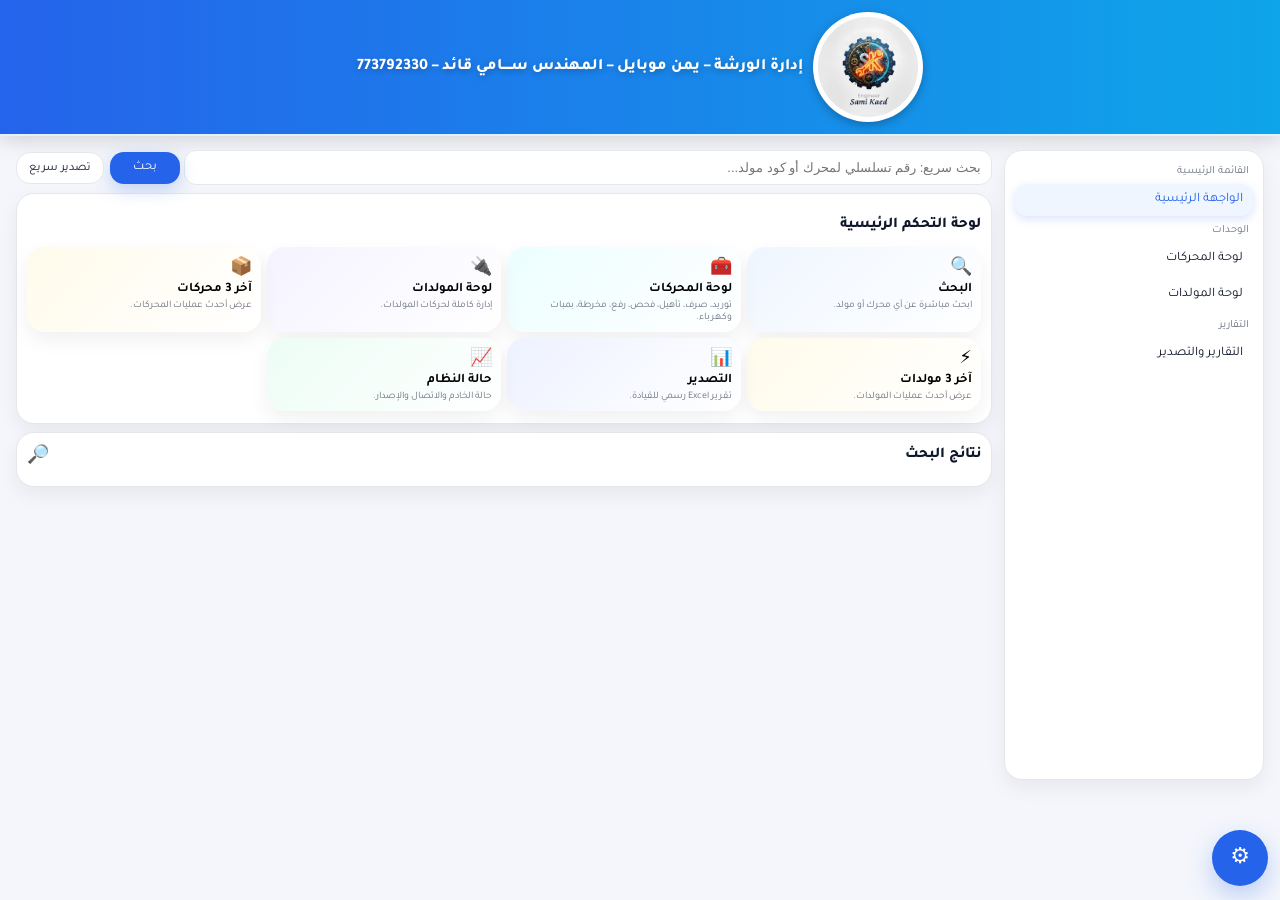
<file: frontend/index.html>
<!DOCTYPE html>
<html lang="ar" dir="rtl">
<head>
  <meta charset="UTF-8" />
  <meta name="viewport" content="width=device-width,initial-scale=1,maximum-scale=1,user-scalable=no" />
  <title>السامي | نظام إدارة الورشة</title>

  <!-- هوية بصرية: خط عربي واضح -->
  <link rel="preconnect" href="https://fonts.googleapis.com">
  <link rel="preconnect" href="https://fonts.gstatic.com" crossorigin>
  <link href="https://fonts.googleapis.com/css2?family=Tajawal:wght@400;500;700;800&display=swap" rel="stylesheet">

  <link rel="stylesheet" href="styles.css" />
</head>
<body>
  <!-- رأس ثابت: شعار + بحث + حالة -->
  <!-- رأس الواجهة الرئيسي -->
<header class="topbar-centered">
  <img src="assets/logo.jpg" alt="Logo" class="header-logo" />
  <h1 class="header-title">
    إدارة الورشة – يمن موبايل – المهندس ســــامي قائد – 773792330
  </h1>
</header>



  <!-- حاوية عامة: Mobile First -->
  <div class="shell">
    <!-- قائمة جانبية (تظهر على الشاشات الواسعة أو من زر ☰) -->
    <aside class="sidebar" id="sidebar">
      <nav class="nav">
        <div class="nav-section">القائمة الرئيسية</div>
        <button data-view="home" class="nav-item active">الواجهة الرئيسية</button>

        <div class="nav-section">الوحدات</div>
        <button data-view="engines" class="nav-item">لوحة المحركات</button>
        <button data-view="gen-home" class="nav-item">لوحة المولدات</button>

        <div class="nav-section">التقارير</div>
        <button data-view="reports" class="nav-item">التقارير والتصدير</button>
      </nav>
    </aside>

    <!-- منطقة المحتوى -->
    <main class="content">
      <!-- شريط أدوات فوق المحتوى (بحث سريع + تصدير) -->
      <section class="toolbar">
        <div class="toolbar-search">
          <input id="searchInput" class="input search-input"
                 placeholder="بحث سريع: رقم تسلسلي لمحرك أو كود مولد..." />
          <button id="btnSearch" class="btn-primary btn-search">بحث</button>
        </div>
        <button id="btnQuickExport" class="btn-light btn-quick-export">تصدير سريع</button>
      </section>

      <!-- هنا تعرض القوالب -->
      <section id="viewRoot"></section>
    </main>
  </div>

  <!-- نافذة إعدادات API -->
  <div id="settingsModal" class="modal hidden">
    <div class="modal-card">
      <div class="modal-header">
        <h3>إعدادات الخادم</h3>
        <button id="closeSettings" class="modal-close">✕</button>
      </div>
      <div class="modal-body">
        <div class="field">
          <label>رابط واجهة البرمجة (API Base)</label>
          <input id="apiBaseInput" class="input"
                 placeholder="مثال: https://workshop-appsys.onrender.com/api" />
          
        </div>
      </div>
      <div class="modal-footer">
        <button id="saveApiBase" class="btn-primary flex-grow">حفظ</button>
        <button id="cancelSettings" class="btn-light">إلغاء</button>
      </div>
    </div>
  </div>

  <!-- نافذة التصدير -->
  <div id="exportModal" class="modal hidden">
    <div class="modal-card">
      <div class="modal-header">
        <h3>تصدير تقرير Excel</h3>
        <button id="closeExport" class="modal-close">✕</button>
      </div>
      <div class="modal-body">
        <div class="field">
          <label>نوع البيانات</label>
          <div class="chips-row">
            <label class="chip">
              <input type="radio" name="exportType" value="engines" checked>
              المحركات
            </label>
            <label class="chip">
              <input type="radio" name="exportType" value="generators">
              المولدات
            </label>
            <label class="chip">
              <input type="radio" name="exportType" value="both">
              الكل
            </label>
          </div>
        </div>
        <div class="grid-2">
          <div class="field">
            <label>من تاريخ</label>
            <input id="fromDate" type="date" class="input" />
          </div>
          <div class="field">
            <label>إلى تاريخ</label>
            <input id="toDate" type="date" class="input" />
          </div>
        </div>
      </div>
      <div class="modal-footer">
        <button id="doExport" class="btn-primary flex-grow">تصدير</button>
        <button id="cancelExport" class="btn-light">إلغاء</button>
      </div>
    </div>
  </div>

  <!-- ================= القوالب (Templates) ================= -->

  <!-- الواجهة الرئيسية: تايلز رئيسية + آخر 3 + الحالة + نتائج البحث -->
  <template id="tpl-home">
    <section class="home">
      <!-- تايلز رئيسية (7 وظائف أساسية) -->
      <div class="card home-grid">
        <div class="card-header">
  <h2 class="card-title">لوحة التحكم الرئيسية</h2>
</div>

        <div class="home-tiles">
          <!-- البحث: يوجّه لنفس الصفحة مع التركيز على خانة البحث -->
          <button class="tile tile-blue" data-go="home">
            <span class="icon">🔍</span>
            <span class="title">البحث</span>
            <span class="subtitle">ابحث مباشرة عن أي محرك أو مولد.</span>
          </button>

          <!-- لوحة المحركات -->
          <button class="tile tile-teal" data-view="engines">
            <span class="icon">🧰</span>
            <span class="title">لوحة المحركات</span>
            <span class="subtitle">توريد، صرف، تأهيل، فحص، رفع، مخرطة، بمبات وكهرباء.</span>
          </button>

          <!-- لوحة المولدات -->
          <button class="tile tile-purple" data-view="gen-home">
            <span class="icon">🔌</span>
            <span class="title">لوحة المولدات</span>
            <span class="subtitle">إدارة كاملة لحركات المولدات.</span>
          </button>

         <button class="tile tile-amber" id="tileLastEngines">
  <span class="icon">📦</span>
  <span class="title">آخر 3 محركات</span>
  <span class="subtitle">عرض أحدث عمليات المحركات.</span>
</button>

<button class="tile tile-amber" id="tileLastGenerators">
  <span class="icon">⚡</span>
  <span class="title">آخر 3 مولدات</span>
  <span class="subtitle">عرض أحدث عمليات المولدات.</span>
</button>




          <!-- التصدير -->
          <button class="tile tile-indigo" data-view="reports">
            <span class="icon">📊</span>
            <span class="title">التصدير</span>
            <span class="subtitle">تقرير Excel رسمي للقيادة.</span>
          </button>


<button class="tile tile-green" id="tileStatus">
  <span class="icon">📈</span>
  <span class="title">حالة النظام</span>
  <span class="subtitle">حالة الخادم والاتصال والإصدار.</span>
</button>

        </div>
      </div>

      <!-- كروت معلومات سريعة -->
      <div class="status-grid">
  <div id="cardLastEngines" class="card hidden">
    <div class="card-title-row">
      <span class="card-title">آخر 3 محركات</span>
      <span class="card-icon">🧰</span>
    </div>
    <div id="last3Engines" class="mt"></div>
  </div>

  <div id="cardLastGenerators" class="card hidden">
    <div class="card-title-row">
      <span class="card-title">آخر 3 مولدات</span>
      <span class="card-icon">🔌</span>
    </div>
    <div id="last3Generators" class="mt"></div>
  </div>

  <div id="cardStatus" class="card hidden">
    <div class="card-title-row">
      <span class="card-title">حالة النظام</span>
      <span class="card-icon">📊</span>
    </div>
    <ul class="status-list">
      <li>اتصال الخادم: <span id="srvStatus" class="tag ok">جيد</span></li>
      <li>إصدار الواجهة: <span class="tag">v4.0</span></li>
      <li>المطور: <span class="tag">ALSAMI</span></li>
    </ul>
  </div>
</div>


      <!-- نتائج البحث -->
      <div class="card" id="searchCard">
        <div class="card-title-row">
          <span class="card-title">نتائج البحث</span>
          <span class="card-icon">🔎</span>
        </div>
        <div id="searchOutput" class="mt"></div>
      </div>
    </section>
  </template>

  <!-- لوحة المحركات: مجرد مدخل لباقي النماذج -->
  <template id="tpl-engines">
    <section class="view">
      <div class="view-head">
        <button class="btn-back" data-return>الرجوع للرئيسية</button>
        <h2>لوحة المحركات</h2>
      </div>
      
      <div class="tiles-wrap">
        <button class="tile tile-teal" data-view="eng-supply">
          <span class="icon">➕</span>
          <span class="title">توريد محرك</span>
          <span class="subtitle">تسجيل محرك جديد في المخزون.</span>
        </button>
        <button class="tile tile-teal" data-view="eng-issue">
          <span class="icon">📤</span>
          <span class="title">صرف محرك</span>
          <span class="subtitle">توجيه محرك لموقع أو جهة.</span>
        </button>
        <button class="tile tile-teal" data-view="eng-rehab">
          <span class="icon">🛠️</span>
          <span class="title">تأهيل محرك</span>
          <span class="subtitle">تسجيل أعمال الإصلاح والتأهيل.</span>
        </button>
        <button class="tile tile-teal" data-view="eng-check">
          <span class="icon">📋</span>
          <span class="title">فحص محرك</span>
          <span class="subtitle">نتائج الفحوصات الفنية.</span>
        </button>
        <button class="tile tile-teal" data-view="eng-upload">
          <span class="icon">⬆️</span>
          <span class="title">رفع مؤهل/فحص</span>
          <span class="subtitle">توثيق استلام تقارير التأهيل.</span>
        </button>
        <button class="tile tile-teal" data-view="eng-lathe">
          <span class="icon">⚙️</span>
          <span class="title">مخرطة</span>
          <span class="subtitle">عمليات المخرطة على الأجزاء.</span>
        </button>
        <button class="tile tile-teal" data-view="eng-pump">
          <span class="icon">💧</span>
          <span class="title">بمبات ونوزلات</span>
          <span class="subtitle">إصلاح أو استبدال وحدات الحقن.</span>
        </button>
        <button class="tile tile-teal" data-view="eng-elec">
          <span class="icon">⚡</span>
          <span class="title">كهرباء</span>
          <span class="subtitle">السلف، الدينمو، الأعمال الكهربائية.</span>
        </button>
      </div>
    </section>
  </template>

  <!-- نماذج المحركات (نفس الآلية القديمة مع تحسين بسيط في الشكل) -->
  <template id="tpl-eng-supply">
    <section class="view">
      <div class="view-head">
        <button class="btn-back" data-return>رجوع</button>
        <h2>توريد محرك</h2>
      </div>
      <form class="card form" data-store="eng_supply">
        <div class="grid-2">
          <div class="field"><label>الرقم التسلسلي *</label><input name="serial" class="input" required></div>
          <div class="field"><label>نوع المحرك</label><input name="engineType" class="input" placeholder="Deutz / Perkins / ..."></div>
          <div class="field"><label>الموديل</label><input name="model" class="input" placeholder="F4L912 / 404D-22 ..."></div>
          <div class="field"><label>الموقع السابق</label><input name="prevSite" class="input"></div>
          <div class="field"><label>تاريخ التوريد</label><input name="supDate" type="date" class="input"></div>
          <div class="field"><label>المورّد</label><input name="supplier" class="input"></div>
          <div class="field grid-full"><label>ملاحظات</label><textarea name="notes" class="input" rows="2"></textarea></div>
        </div>
        <div class="form-actions">
          <button type="submit" class="btn-primary flex-grow">حفظ</button>
          <button type="button" class="btn-light" data-sync>مزامنة ↻</button>
        </div>
      </form>
    </section>
  </template>

  <template id="tpl-eng-issue">
    <section class="view">
      <div class="view-head"><button class="btn-back" data-return>رجوع</button><h2>صرف محرك</h2></div>
      <form class="card form" data-store="eng_issue">
        <div class="grid-2">
          <div class="field"><label>الرقم التسلسلي *</label><input name="serial" class="input" required></div>
          <div class="field"><label>الموقع الحالي</label><input name="currSite" class="input"></div>
          <div class="field"><label>المستلم</label><input name="receiver" class="input"></div>
          <div class="field"><label>الطالب</label><input name="requester" class="input"></div>
          <div class="field"><label>تاريخ الصرف</label><input name="issueDate" type="date" class="input"></div>
          <div class="field grid-full"><label>ملاحظات</label><textarea name="notes" class="input"></textarea></div>
        </div>
        <div class="form-actions">
          <button type="submit" class="btn-primary flex-grow">حفظ</button>
          <button type="button" class="btn-light" data-sync>مزامنة ↻</button>
        </div>
      </form>
    </section>
  </template>

  <template id="tpl-eng-rehab">
    <section class="view">
      <div class="view-head"><button class="btn-back" data-return>رجوع</button><h2>تأهيل محرك</h2></div>
      <form class="card form" data-store="eng_rehab">
        <div class="grid-2">
          <div class="field"><label>الرقم التسلسلي *</label><input name="serial" class="input" required></div>
          <div class="field"><label>الجهة المؤهلة</label><input name="rehabber" class="input"></div>
          <div class="field"><label>نوع التأهيل</label><input name="rehabType" class="input"></div>
          <div class="field"><label>تاريخ التأهيل</label><input name="rehabDate" type="date" class="input"></div>
          <div class="field grid-full"><label>ملاحظات</label><textarea name="notes" class="input"></textarea></div>
        </div>
        <div class="form-actions">
          <button type="submit" class="btn-primary flex-grow">حفظ</button>
          <button type="button" class="btn-light" data-sync>مزامنة ↻</button>
        </div>
      </form>
    </section>
  </template>

  <template id="tpl-eng-check">
    <section class="view">
      <div class="view-head"><button class="btn-back" data-return>رجوع</button><h2>فحص محرك</h2></div>
      <form class="card form" data-store="eng_check">
        <div class="grid-2">
          <div class="field"><label>الرقم التسلسلي *</label><input name="serial" class="input" required></div>
          <div class="field"><label>الفاحص</label><input name="inspector" class="input"></div>
          <div class="field grid-full"><label>وصف الفحص</label><textarea name="desc" class="input" rows="2"></textarea></div>
          <div class="field"><label>تاريخ الفحص</label><input name="checkDate" type="date" class="input"></div>
          <div class="field grid-full"><label>ملاحظات</label><textarea name="notes" class="input"></textarea></div>
        </div>
        <div class="form-actions">
          <button type="submit" class="btn-primary flex-grow">حفظ</button>
          <button type="button" class="btn-light" data-sync>مزامنة ↻</button>
        </div>
      </form>
    </section>
  </template>

  <template id="tpl-eng-upload">
    <section class="view">
      <div class="view-head"><button class="btn-back" data-return>رجوع</button><h2>رفع مؤهل/فحص</h2></div>
      <form class="card form" data-store="eng_upload">
        <div class="grid-2">
          <div class="field"><label>الرقم التسلسلي *</label><input name="serial" class="input" required></div>
          <div class="field"><label>رفع المؤهل</label><input name="rehabUp" class="input" placeholder="نعم / لا"></div>
          <div class="field"><label>رفع الفحص</label><input name="checkUp" class="input" placeholder="نعم / لا"></div>
          <div class="field"><label>تاريخ رفع المؤهل</label><input name="rehabUpDate" type="date" class="input"></div>
          <div class="field"><label>تاريخ رفع الفحص</label><input name="checkUpDate" type="date" class="input"></div>
          <div class="field grid-full"><label>ملاحظات</label><textarea name="notes" class="input"></textarea></div>
        </div>
        <div class="form-actions">
          <button type="submit" class="btn-primary flex-grow">حفظ</button>
          <button type="button" class="btn-light" data-sync>مزامنة ↻</button>
        </div>
      </form>
    </section>
  </template>

  <template id="tpl-eng-lathe">
    <section class="view">
      <div class="view-head"><button class="btn-back" data-return>رجوع</button><h2>مخرطة</h2></div>
      <form class="card form" data-store="eng_lathe">
        <div class="grid-2">
          <div class="field"><label>الرقم التسلسلي *</label><input name="serial" class="input" required></div>
          <div class="field grid-full"><label>تفاصيل المخرطة</label><textarea name="lathe" class="input"></textarea></div>
          <div class="field"><label>تاريخ المخرطة</label><input name="latheDate" type="date" class="input"></div>
          <div class="field grid-full"><label>ملاحظات</label><textarea name="notes" class="input"></textarea></div>
        </div>
        <div class="form-actions">
          <button type="submit" class="btn-primary flex-grow">حفظ</button>
          <button type="button" class="btn-light" data-sync>مزامنة ↻</button>
        </div>
      </form>
    </section>
  </template>

  <template id="tpl-eng-pump">
    <section class="view">
      <div class="view-head"><button class="btn-back" data-return>رجوع</button><h2>بمبات ونوزلات</h2></div>
      <form class="card form" data-store="eng_pump">
        <div class="grid-2">
          <div class="field"><label>الرقم التسلسلي *</label><input name="serial" class="input" required></div>
          <div class="field"><label>رقم البمب</label><input name="pumpSerial" class="input"></div>
          <div class="field grid-full"><label>تأهيل البمب</label><textarea name="pumpRehab" class="input"></textarea></div>
          <div class="field grid-full"><label>ملاحظات</label><textarea name="notes" class="input"></textarea></div>
        </div>
        <div class="form-actions">
          <button type="submit" class="btn-primary flex-grow">حفظ</button>
          <button type="button" class="btn-light" data-sync>مزامنة ↻</button>
        </div>
      </form>
    </section>
  </template>

  <template id="tpl-eng-elec">
    <section class="view">
      <div class="view-head"><button class="btn-back" data-return>رجوع</button><h2>قسم الكهرباء</h2></div>
      <form class="card form" data-store="eng_electrical">
        <div class="grid-2">
          <div class="field"><label>الرقم التسلسلي *</label><input name="serial" class="input" required></div>
          <div class="field"><label>نوع العمل</label><input name="etype" class="input" placeholder="كهرباء كاملة / ..."></div>
          <div class="field"><label>سلف</label><input name="starter" class="input" placeholder="نعم / لا"></div>
          <div class="field"><label>دينمو</label><input name="alternator" class="input" placeholder="نعم / لا"></div>
          <div class="field"><label>التاريخ</label><input name="edate" type="date" class="input"></div>
          <div class="field grid-full"><label>ملاحظات</label><textarea name="notes" class="input"></textarea></div>
        </div>
        <div class="form-actions">
          <button type="submit" class="btn-primary flex-grow">حفظ</button>
          <button type="button" class="btn-light" data-sync>مزامنة ↻</button>
        </div>
      </form>
    </section>
  </template>

  <!-- لوحة المولدات (Hub) -->
  <template id="gen-home-tpl">
    <section class="view">
      <div class="view-head">
        <button class="btn-back" data-return>رجوع</button>
        <h2>لوحة المولدات</h2>
      </div>
    
      <div class="tiles-wrap">
        <button class="tile tile-purple" data-go="gen-supply">
          <span class="icon">➕</span>
          <span class="title">توريد مولد</span>
          <span class="subtitle">تسجيل مولد جديد مع بياناته الكاملة.</span>
        </button>
        <button class="tile tile-purple" data-go="gen-issue">
          <span class="icon">📤</span>
          <span class="title">صرف مولد</span>
          <span class="subtitle">توجيه مولد لموقع وتشغيل.</span>
        </button>
        <button class="tile tile-purple" data-go="gen-inspect">
          <span class="icon">📝</span>
          <span class="title">فحص / رفع مولد</span>
          <span class="subtitle">توثيق حالة المولد بعد الفحص.</span>
        </button>
      </div>
    </section>
  </template>

  <!-- نماذج المولدات (كما كانت مع تحسين شكل) -->
  <template id="gen-supply-tpl">
    <section class="view">
      <div class="view-head">
        <button class="btn-back" data-return>رجوع</button>
        <h2>توريد مولد</h2>
      </div>
      <form id="gen-supply-form" class="card form">
        <div class="grid-2">
          <div class="field"><label>الكود *</label><input id="gen_code" required class="input" /></div>
          <div class="field"><label>السعة</label><input id="gen_gType" class="input" placeholder="30kVA" /></div>
          <div class="field"><label>الموديل</label><input id="gen_model" class="input" /></div>
          <div class="field"><label>الموقع السابق</label><input id="gen_prevSite" class="input" /></div>
          <div class="field"><label>تاريخ التوريد</label><input id="gen_supDate" type="date" class="input" /></div>
          <div class="field"><label>الجهة</label><input id="gen_supplier" class="input" placeholder="Yemen Mobile" /></div>
          <div class="field"><label>المورّد</label><input id="gen_vendor" class="input" placeholder="PowerMax ..." /></div>
          <div class="field grid-full"><label>ملاحظات</label><textarea id="gen_notes" class="input"></textarea></div>
        </div>
        <div class="form-actions">
          <button type="submit" class="btn-primary flex-grow">حفظ</button>
        </div>
      </form>
    </section>
  </template>

  <template id="gen-issue-tpl">
    <section class="view">
      <div class="view-head">
        <button class="btn-back" data-return>رجوع</button>
        <h2>صرف مولد</h2>
      </div>
      <form id="gen-issue-form" class="card form">
        <div class="grid-2">
          <div class="field"><label>الكود *</label><input id="gi_code" required class="input" /></div>
          <div class="field"><label>تاريخ الصرف</label><input id="gi_issueDate" type="date" class="input" /></div>
          <div class="field"><label>المستلم</label><input id="gi_receiver" class="input" /></div>
          <div class="field"><label>الطالب</label><input id="gi_requester" class="input" /></div>
          <div class="field"><label>الموقع الحالي</label><input id="gi_currSite" class="input" /></div>
          <div class="field grid-full"><label>ملاحظات</label><textarea id="gi_notes" class="input"></textarea></div>
        </div>
        <div class="form-actions">
          <button type="submit" class="btn-primary flex-grow">حفظ</button>
        </div>
      </form>
    </section>
  </template>

  <template id="gen-inspect-tpl">
    <section class="view">
      <div class="view-head">
        <button class="btn-back" data-return>رجوع</button>
        <h2>فحص / رفع مولد</h2>
      </div>
      <form id="gen-inspect-form" class="card form">
        <div class="grid-2">
          <div class="field"><label>الكود *</label><input id="gins_code" required class="input" /></div>
          <div class="field"><label>المفتش</label><input id="gins_inspector" class="input" /></div>
          <div class="field"><label>تأهيل كهربائي</label><input id="gins_elecRehab" class="input" placeholder="نعم / لا" /></div>
          <div class="field"><label>تاريخ التأهيل</label><input id="gins_rehabDate" type="date" class="input" /></div>
          <div class="field"><label>رفع المؤهل</label><input id="gins_rehabUp" class="input" placeholder="نعم / لا" /></div>
          <div class="field"><label>رفع الفحص</label><input id="gins_checkUp" class="input" placeholder="نعم / لا" /></div>
          <div class="field grid-full"><label>ملاحظات</label><textarea id="gins_notes" class="input"></textarea></div>
        </div>
        <div class="form-actions">
          <button type="submit" class="btn-primary flex-grow">حفظ</button>
        </div>
      </form>
    </section>
  </template>

  <!-- التقارير -->
  <template id="tpl-reports">
    <section class="view">
      <div class="view-head">
        <button class="btn-back" data-return>رجوع</button>
        <h2>التقارير والتصدير</h2>
      </div>
      <div class="card">
      
        <div class="row gap">
          <button id="openExport" class="btn-primary">فتح نافذة التصدير</button>
          <button id="runRepair" class="btn-light">إصلاح الأعمدة (Repair)</button>
        </div>
       
     
      </div>
    </section>
  </template>

  <!-- سكربت التطبيق -->
  <script src="app.js" defer></script>
  <!-- ADD: floating settings button -->
  <button id="btnSettings" class="fab-settings" title="إعدادات">⚙️</button>
</body>
</html>
</file>
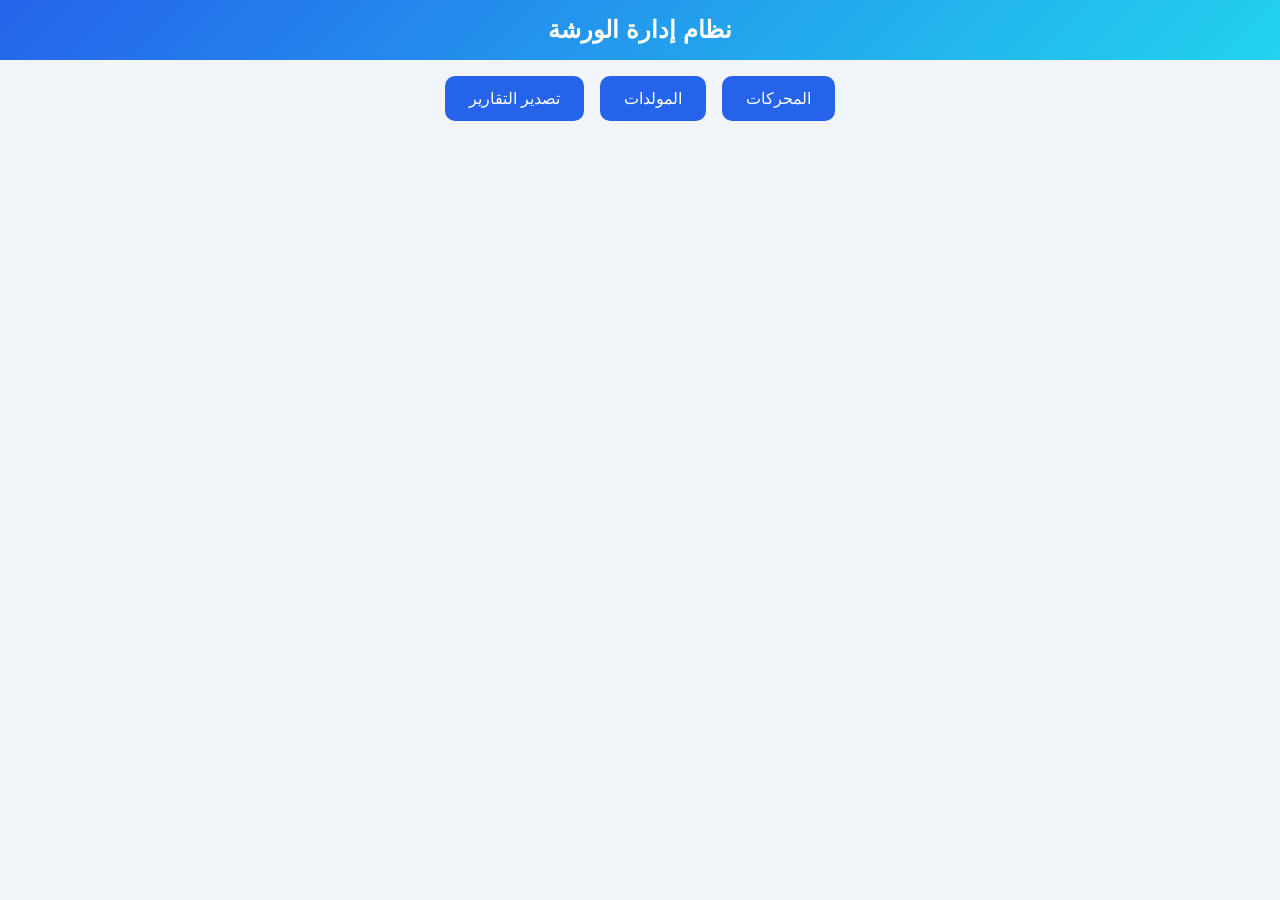
<file: backend/app/static/index.html>
<!DOCTYPE html>
<html lang="ar" dir="rtl">
<head>
  <meta charset="UTF-8">
  <meta name="viewport" content="width=device-width, initial-scale=1.0">
  <title>نظام الورشة</title>
  <style>
    body {
      font-family: 'Tajawal', sans-serif;
      background: #f1f5f9;
      margin: 0;
      padding: 0;
      text-align: center;
      direction: rtl;
    }
    h1 {
      background: linear-gradient(135deg, #2563eb, #22d3ee);
      color: white;
      padding: 1rem;
      margin: 0;
      font-size: 1.5rem;
    }
    .menu {
      display: flex;
      justify-content: center;
      gap: 1rem;
      margin-top: 1rem;
    }
    button {
      padding: 0.8rem 1.5rem;
      border: none;
      border-radius: 10px;
      cursor: pointer;
      font-size: 1rem;
      background: #2563eb;
      color: white;
      transition: 0.3s;
    }
    button:hover {
      background: #1d4ed8;
    }
    .section {
      display: none;
      background: white;
      margin: 1.5rem auto;
      width: 90%;
      max-width: 800px;
      border-radius: 10px;
      padding: 1rem;
      box-shadow: 0 2px 6px rgba(0,0,0,0.1);
    }
    input, select, textarea {
      width: 95%;
      margin: 0.3rem 0;
      padding: 0.5rem;
      border: 1px solid #ccc;
      border-radius: 8px;
    }
    .result-box {
      background: #f9fafb;
      padding: 1rem;
      border-radius: 8px;
      margin-top: 1rem;
      text-align: right;
    }
  </style>
</head>
<body>
  <h1>نظام إدارة الورشة</h1>

  <div class="menu">
    <button onclick="showSection('engines')">المحركات</button>
    <button onclick="showSection('generators')">المولدات</button>
    <button onclick="exportReport()">تصدير التقارير</button>
  </div>

  <!-- قسم المحركات -->
  <div id="engines" class="section">
    <h2>بيانات المحرك</h2>
    <input id="e_serial" placeholder="الرقم التسلسلي">
    <input id="e_type" placeholder="نوع المحرك (Duetz, Perkins, Kubota...)">
    <input id="e_model" placeholder="الموديل">
    <input id="e_prev" placeholder="الموقع السابق">
    <input id="e_supplier" placeholder="الجهة الموردة">
    <textarea id="e_notes" placeholder="ملاحظات"></textarea>
    <button onclick="saveEngine()">حفظ</button>

    <h3>آخر ثلاث محركات</h3>
    <div id="last_engines" class="result-box"></div>
  </div>

  <!-- قسم المولدات -->
  <div id="generators" class="section">
    <h2>بيانات المولد</h2>
    <input id="g_serial" placeholder="الرقم التسلسلي">
    <input id="g_type" placeholder="نوع المولد (Caterpillar, Kubota...)">
    <input id="g_model" placeholder="الموديل">
    <input id="g_prev" placeholder="الموقع السابق">
    <input id="g_supplier" placeholder="الجهة الموردة">
    <textarea id="g_notes" placeholder="ملاحظات"></textarea>
    <button onclick="saveGen()">حفظ</button>

    <h3>آخر ثلاث مولدات</h3>
    <div id="last_gens" class="result-box"></div>
  </div>

  <div class="section" id="searchSection">
    <h2>بحث</h2>
    <input id="search_q" placeholder="أدخل الرقم التسلسلي أو الاسم">
    <button onclick="searchData()">بحث</button>
    <div id="search_results" class="result-box"></div>
</div>

  <script>
    const base = "http://127.0.0.1:2000/api";

    function showSection(id) {
      document.querySelectorAll('.section').forEach(s => s.style.display = 'none');
      document.getElementById(id).style.display = 'block';
      if (id === 'engines') loadLastEngines();
      if (id === 'generators') loadLastGens();
    }

    async function saveEngine() {
      const data = {
        serial: e_serial.value,
        engine_type: e_type.value,
        model: e_model.value,
        prev_site: e_prev.value,
        supplier: e_supplier.value,
        notes: e_notes.value
      };
      const res = await fetch(`${base}/engines/supply`, {
        method: "POST",
        headers: {"Content-Type": "application/json"},
        body: JSON.stringify(data)
      });
      if (res.ok) alert("✅ تم حفظ المحرك بنجاح");
      loadLastEngines();
    }

    async function saveGen() {
      const data = {
        serial: g_serial.value,
        gen_type: g_type.value,
        model: g_model.value,
        prev_site: g_prev.value,
        supplier: g_supplier.value,
        notes: g_notes.value
      };
      const res = await fetch(`${base}/generators/supply`, {
        method: "POST",
        headers: {"Content-Type": "application/json"},
        body: JSON.stringify(data)
      });
      if (res.ok) alert("✅ تم حفظ المولد بنجاح");
      loadLastGens();
    }

    async function loadLastEngines() {
      const res = await fetch(`${base}/engines/latest`);
      const data = await res.json();
      last_engines.innerHTML = data.map(e => `
        🔹 <b>${e.serial}</b> - ${e.engine_type} (${e.model})<br>
        المورد: ${e.supplier} | الموقع السابق: ${e.prev_site}<hr>
      `).join('');
    }

    async function loadLastGens() {
      const res = await fetch(`${base}/generators/latest`);
      const data = await res.json();
      last_gens.innerHTML = data.map(g => `
        🔹 <b>${g.serial}</b> - ${g.gen_type} (${g.model})<br>
        المورد: ${g.supplier} | الموقع السابق: ${g.prev_site}<hr>
      `).join('');
    }

    async function exportReport() {
      const res = await fetch(`${base}/export/excel`);
      if (res.ok) alert("📄 تم تصدير التقرير بنجاح إلى report.xlsx");
    }

    async function searchData() {
      const q = search_q.value;
      const res = await fetch(`${base}/search/summary?q=${q}`);
      const data = await res.json();
      let html = "";
      if (data.engines.length === 0 && data.generators.length === 0) {
        html = "❌ لا توجد نتائج.";
      } else {
        data.engines.forEach(e => {
          html += `🔧 <b>${e.serial}</b> - ${e.engine_type} (${e.model})<br>`;
        });
        data.generators.forEach(g => {
          html += `⚙️ <b>${g.serial}</b> - ${g.gen_type} (${g.model})<br>`;
        });
      }
      document.getElementById("search_results").innerHTML = html;
    }
  </script>
</body>
</html>
</file>
<file: frontend/styles.css>
:root{
  --primary:#2563eb;
  --primary-soft:#3b82f6;
  --primary-light:#eff6ff;
  --accent-teal:#14b8a6;
  --accent-purple:#8b5cf6;
  --accent-amber:#f59e0b;
  --accent-indigo:#6366f1;
  --accent-green:#22c55e;
  --bg:#f4f6fb;
  --card:#ffffff;
  --border:#e5e7eb;
  --text-main:#0f172a;
  --text-muted:#6b7280;
  --danger:#ef4444;
  --radius-xl:18px;
  --radius-lg:14px;
  --shadow-soft:0 8px 20px rgba(15,23,42,.06);
  --shadow-medium:0 10px 28px rgba(15,23,42,.12);
  --transition-fast:0.18s ease;
  --font-main:'Tajawal',system-ui,-apple-system,BlinkMacSystemFont,sans-serif;

  /* NEW: aliases used by plain-* blocks */
  --line: var(--border);
  --muted: var(--text-muted);
}

/* Reset / Base */
*,
*::before,
*::after{box-sizing:border-box}

html,body{
  margin:0;
  padding:0;
  width:100%;
  height:100%;
  font-family:var(--font-main);
  direction:rtl;
  background:var(--bg);
  color:var(--text-main);
}

button{
  font-family:inherit;
}

/* Topbar */
.topbar{
  position:sticky;
  top:0;
  z-index:50;
  display:flex;
  align-items:center;
  justify-content:space-between;
  padding:8px 14px 10px;
  background:linear-gradient(90deg,var(--primary),var(--primary-soft));
  color:#fff;
  box-shadow:0 6px 20px rgba(15,23,42,.18);
}

.brand{
  display:flex;
  align-items:center;
  gap:8px;
}

.brand-mark{
  width:40px;
  height:40px;
  border-radius:16px;
  display:grid;
  place-items:center;
  background:rgba(15,23,42,.22);
  font-size:20px;
}

.brand-text{display:flex;flex-direction:column;gap:2px}
.brand-title{font-weight:800;font-size:17px}
.brand-sub{font-size:11px;opacity:.9}

.top-actions{
  display:flex;
  align-items:center;
  gap:6px;
}

.status-pill{
  display:flex;
  align-items:center;
  gap:5px;
  padding:3px 9px;
  border-radius:999px;
  background:rgba(15,23,42,.18);
  font-size:11px;
}

.dot{
  width:9px;
  height:9px;
  border-radius:999px;
  background:var(--danger);
}
.dot.online{background:var(--accent-green);}

.badge{
  display:inline-flex;
  align-items:center;
  justify-content:center;
  min-width:16px;
  height:16px;
  padding:0 4px;
  border-radius:999px;
  background:#fff;
  color:var(--primary);
  font-size:10px;
  font-weight:700;
}

.icon-btn{
  border:none;
  background:transparent;
  color:#fff;
  padding:4px 7px;
  border-radius:10px;
  cursor:pointer;
  font-size:16px;
  display:flex;
  align-items:center;
  gap:4px;
  transition:background var(--transition-fast),transform var(--transition-fast);
}
.icon-btn:hover{
  background:rgba(15,23,42,.18);
  transform:translateY(-1px);
}
.icon-btn.danger{font-size:15px;}
.menu-btn{display:flex}

/* Layout */
.shell{
  display:grid;
  grid-template-columns:1fr;
  gap:10px;
  padding:10px 10px 18px;
}

/* Sidebar (hidden on mobile; visible on wide screens) */
.sidebar{
  display:none;
  background:var(--card);
  border-radius:var(--radius-xl);
  border:1px solid var(--border);
  box-shadow:var(--shadow-soft);
  padding:10px;
}

.nav{
  display:flex;
  flex-direction:column;
  gap:4px;
}

.nav-section{
  margin:4px 4px 2px;
  font-size:11px;
  color:var(--text-muted);
}

.nav-item{
  border:none;
  text-align:right;
  background:transparent;
  border-radius:12px;
  padding:8px 10px;
  cursor:pointer;
  font-size:13px;
  color:var(--text-main);
  transition:all var(--transition-fast);
}
.nav-item:hover{
  background:var(--primary-light);
}
.nav-item.active{
  background:var(--primary-light);
  color:var(--primary);
  box-shadow:0 3px 10px rgba(37,99,235,.18);
}

/* Content */
.content{
  min-height:70vh;
}

/* Toolbar */
.toolbar{
  display:flex;
  align-items:center;
  justify-content:space-between;
  gap:6px;
  margin-bottom:8px;
}

.toolbar-search{
  flex:1;
  display:flex;
  align-items:center;
  gap:4px;
}

.search-input{
  flex:1;
  font-size:13px;
}

/* Inputs & Buttons */
.input{
  width:100%;
  padding:9px 10px;
  border-radius:12px;
  border:1px solid var(--border);
  background:#fff;
  font-size:13px;
  outline:none;
  transition:border-color var(--transition-fast),box-shadow var(--transition-fast),background var(--transition-fast);
}
.input:focus{
  border-color:var(--primary);
  box-shadow:0 0 0 2px rgba(37,99,235,.12);
  background:#fff;
}

.btn-primary,
.btn-light{
  padding:8px 12px;
  border-radius:14px;
  border:none;
  font-size:13px;
  cursor:pointer;
  display:inline-flex;
  align-items:center;
  justify-content:center;
  gap:6px;
  transition:all var(--transition-fast);
  white-space:nowrap;
}

.btn-primary{
  background:var(--primary);
  color:#fff;
  box-shadow:0 6px 18px rgba(37,99,235,.24);
}
.btn-primary:hover{
  background:var(--primary-soft);
  box-shadow:var(--shadow-medium);
  transform:translateY(-1px);
}

.btn-light{
  background:#fff;
  color:var(--text-main);
  border:1px solid var(--border);
}
.btn-light:hover{
  background:var(--primary-light);
  border-color:var(--primary-soft);
}

.btn-search{min-width:70px}
.btn-quick-export{font-size:12px}

.flex-grow{flex:1}

/* Cards */
.card{
  background:var(--card);
  border-radius:var(--radius-xl);
  border:1px solid var(--border);
  padding:10px 10px 12px;
  box-shadow:var(--shadow-soft);
  margin-bottom:8px;
}

.card-header{
  margin-bottom:6px;
}

.card-title{
  font-weight:800;
  font-size:15px;
}
.card-sub{
  margin:0;
  margin-top:2px;
  font-size:11px;
  color:var(--text-muted);
}

.card-title-row{
  display:flex;
  align-items:center;
  justify-content:space-between;
  gap:8px;
}
.card-icon{font-size:18px}

/* Home Tiles */
.home-grid{margin-bottom:8px}

.home-tiles{
  display:grid;
  grid-template-columns:repeat(2,minmax(0,1fr));
  gap:6px;
  margin-top:6px;
}

.tile{
  border:none;
  border-radius:var(--radius-xl);
  padding:8px 9px;
  display:flex;
  flex-direction:column;
  align-items:flex-start;
  gap:2px;
  background:#fff;
  cursor:pointer;
  box-shadow:var(--shadow-soft);
  transition:all var(--transition-fast);
  text-align:right;
}
.tile .icon{font-size:18px}
.tile .title{font-weight:700;font-size:13px}
.tile .subtitle{font-size:10px;color:var(--text-muted)}
.tile:hover{
  transform:translateY(-2px);
  box-shadow:var(--shadow-medium);
}

/* Tile Color Variants */
.tile-blue{
  background:linear-gradient(135deg,var(--primary-light),#ffffff);
}
.tile-teal{
  background:linear-gradient(135deg,#ecfeff,#ffffff);
}
.tile-purple{
  background:linear-gradient(135deg,#f5f3ff,#ffffff);
}
.tile-amber{
  background:linear-gradient(135deg,#fffbeb,#ffffff);
}
.tile-indigo{
  background:linear-gradient(135deg,#eef2ff,#ffffff);
}
.tile-green{
  background:linear-gradient(135deg,#ecfdf5,#ffffff);
}

/* Status Grid */
.status-grid{
  display:grid;
  grid-template-columns:repeat(1,minmax(0,1fr));
  gap:6px;
}

.status-list{
  list-style:none;
  padding:0;
  margin:6px 0 0;
  display:flex;
  flex-direction:column;
  gap:4px;
  font-size:11px;
}

/* Tag */
.tag{
  display:inline-flex;
  align-items:center;
  padding:1px 8px;
  border-radius:999px;
  font-size:10px;
  background:#e5e7eb;
  border:1px solid #cbd5e1;
}
.tag.ok{
  background:#dcfce7;
  border-color:#bbf7d0;
  color:#166534;
}

/* Table (لقوائم آخر 3) */
.table{
  width:100%;
  border-collapse:collapse;
  font-size:11px;
}
.table th,
.table td{
  padding:4px 6px;
  border:1px solid var(--border);
}
.table thead th{
  background:var(--primary-light);
  font-weight:600;
}

/* Views & Forms */
.view{
  display:flex;
  flex-direction:column;
  gap:6px;
}

.view-head{
  display:flex;
  align-items:center;
  gap:8px;
}

.view-head h2{
  margin:0;
  font-size:15px;
  font-weight:800;
}

.view-desc{
  margin:0;
  font-size:11px;
  color:var(--text-muted);
}

.btn-back{
  border:none;
  padding:5px 11px;
  border-radius:999px;
  background:#fff;
  border:1px solid var(--border);
  font-size:11px;
  cursor:pointer;
  display:inline-flex;
  align-items:center;
  gap:4px;
  box-shadow:var(--shadow-soft);
  transition:all var(--transition-fast);
}
.btn-back:hover{
  background:var(--primary-light);
  border-color:var(--primary-soft);
  transform:translateY(-1px);
}

.tiles-wrap{
  display:grid;
  grid-template-columns:repeat(2,minmax(0,1fr));
  gap:6px;
}

.form .field{
  display:flex;
  flex-direction:column;
  gap:4px;
  margin-bottom:4px;
}
.form .field label{
  font-size:10px;
  color:var(--text-muted);
}
.form-actions{
  display:flex;
  gap:6px;
  margin-top:4px;
}

.grid-2{
  display:grid;
  grid-template-columns:repeat(2,minmax(0,1fr));
  gap:6px;
}
.grid-full{grid-column:1/-1;}

.row{
  display:flex;
  align-items:center;
  gap:6px;
}
.row.gap{gap:8px}

.hint{
  font-size:10px;
  color:var(--text-muted);
}
.mt{margin-top:6px}

/* Chips (Export options) */
.chips-row{
  display:flex;
  flex-wrap:wrap;
  gap:6px;
}
.chip{
  display:inline-flex;
  align-items:center;
  gap:4px;
  padding:4px 8px;
  border-radius:999px;
  font-size:10px;
  background:var(--primary-light);
  border:1px solid var(--border);
}
.chip input{accent-color:var(--primary);}

/* Modal */
.modal{
  position:fixed;
  inset:0;
  display:flex;
  align-items:center;
  justify-content:center;
  background:rgba(15,23,42,.35);
  z-index:60;
}
.modal.hidden{display:none;}
/* إخفاء عام للعناصر */
.hidden{display:none !important;}

.modal-card{
  width:min(95vw,420px);
  background:#fff;
  border-radius:var(--radius-xl);
  box-shadow:var(--shadow-medium);
  overflow:hidden;
  display:flex;
  flex-direction:column;
}

.modal-header,
.modal-footer{
  display:flex;
  align-items:center;
  justify-content:space-between;
  padding:8px 10px;
  border-bottom:1px solid var(--border);
}
.modal-footer{
  border-top:1px solid var(--border);
  border-bottom:none;
}
.modal-body{
  padding:8px 10px 10px;
  font-size:12px;
}

.modal-header h3{
  margin:0;
  font-size:14px;
}

.modal-close{
  border:none;
  background:transparent;
  font-size:16px;
  cursor:pointer;
}

/* Toast */
.toast{
  position:fixed;
  left:50%;
  bottom:14px;
  transform:translateX(-50%);
  background:var(--primary);
  color:#fff;
  padding:7px 14px;
  border-radius:12px;
  box-shadow:var(--shadow-medium);
  font-size:12px;
  font-weight:700;
  z-index:70;
}
.toast.error{background:var(--danger);}

/* Responsive: شاشات أوسع */
@media (min-width:900px){
  .shell{
    grid-template-columns:260px minmax(0,1fr);
    padding:14px 16px 22px;
    gap:12px;
    max-width:1400px;
    margin:auto;
  }
  .sidebar{display:block;}
  .menu-btn{display:none;}
  .home-tiles{
    grid-template-columns:repeat(4,minmax(0,1fr));
  }
  .status-grid{
    grid-template-columns:repeat(3,minmax(0,1fr));
  }
  .tiles-wrap{
    grid-template-columns:repeat(4,minmax(0,1fr));
  }
}
/* ====== Logo + Header Styling (Mobile-Refined for Phones) ====== */
.topbar-centered {
  display: flex;
  align-items: center;
  justify-content: center;
  flex-wrap: wrap; /* allow text to move below logo on small screens */
  gap: 10px;
  background: linear-gradient(90deg, #2563eb, #0ea5e9);
  text-align: center;
  padding: 12px;
  box-shadow: 0 4px 20px rgba(0, 0, 0, 0.15);
  border-bottom: 2px solid #e0f2fe;
}

/* Bigger logo */
.header-logo {
  width: 110px;        /* enlarged from 80px → 110px */
  height: 110px;
  object-fit: contain;
  border-radius: 50%;
  background-color: #fff;
  padding: 5px;
  box-shadow: 0 3px 10px rgba(0, 0, 0, 0.25);
}

/* Smaller, elegant title */
.header-title {
  font-family: 'Tajawal', sans-serif;
  font-size: 1rem;     /* reduced from 1.2rem → 1rem */
  font-weight: 800;
  color: #ffffff;
  text-align: center;
  line-height: 1.4;
  max-width: 95%;
  text-shadow: 0 2px 6px rgba(0, 0, 0, 0.25);
  margin: 0;
}

/* Responsive for small screens */
@media (max-width: 480px) {
  .header-logo {
    width: 100px;
    height: 100px;
  }
  .header-title {
    font-size: 0.9rem;
    line-height: 1.3;
  }
}
/* --- Draft-style search results (mobile-first) --- */
.plain-header{
  display:flex;justify-content:space-between;align-items:center;
  gap:10px;margin:10px 0;padding:10px;border-radius:12px;
  background:#fff;border:1px solid var(--line);
}
.plain-key{font-weight:700;}
.plain-chip{
  background:#eef2ff;border:1px solid #c7d2fe;border-radius:999px;
  padding:3px 8px; margin-inline-start:6px; display:inline-block;
}
.plain-wrap{display:block}
.plain-section{
  background:#fff;border:1px solid var(--line);border-radius:12px;
  padding:12px;margin-bottom:10px;
}
.plain-title{
  font-weight:800;margin-bottom:8px;border-inline-start:4px solid var(--primary);
  padding-inline-start:8px;
}
.plain-rec{padding:8px;border-radius:10px;background:#f8fafc;margin-bottom:8px}
.plain-rec-num{font-weight:700;margin-bottom:4px}
.plain-line{line-height:1.8}
.plain-empty{color:var(--muted)}
@media (max-width:480px){
  .plain-header{padding:8px}
  .plain-line{font-size:14px}
  .plain-title{font-size:15px}
}
/* Floating Settings Button (mobile friendly) */
.fab-settings{
  position:fixed;
  inset-inline-start:12px;  /* RTL-friendly: left in Arabic UI */
  bottom:14px;
  width:56px; height:56px;
  border-radius:50%;
  border:none;
  background:var(--primary);
  color:#fff;
  font-size:22px;
  display:inline-flex;
  align-items:center;
  justify-content:center;
  box-shadow:0 10px 26px rgba(37,99,235,.28);
  cursor:pointer;
  z-index:45; /* below modal (60) */
  transition:transform var(--transition-fast), box-shadow var(--transition-fast), background var(--transition-fast);
}
.fab-settings:hover{ background:var(--primary-soft); transform:translateY(-2px); box-shadow:var(--shadow-medium); }
.fab-settings:active{ transform:translateY(0); }
</file>
